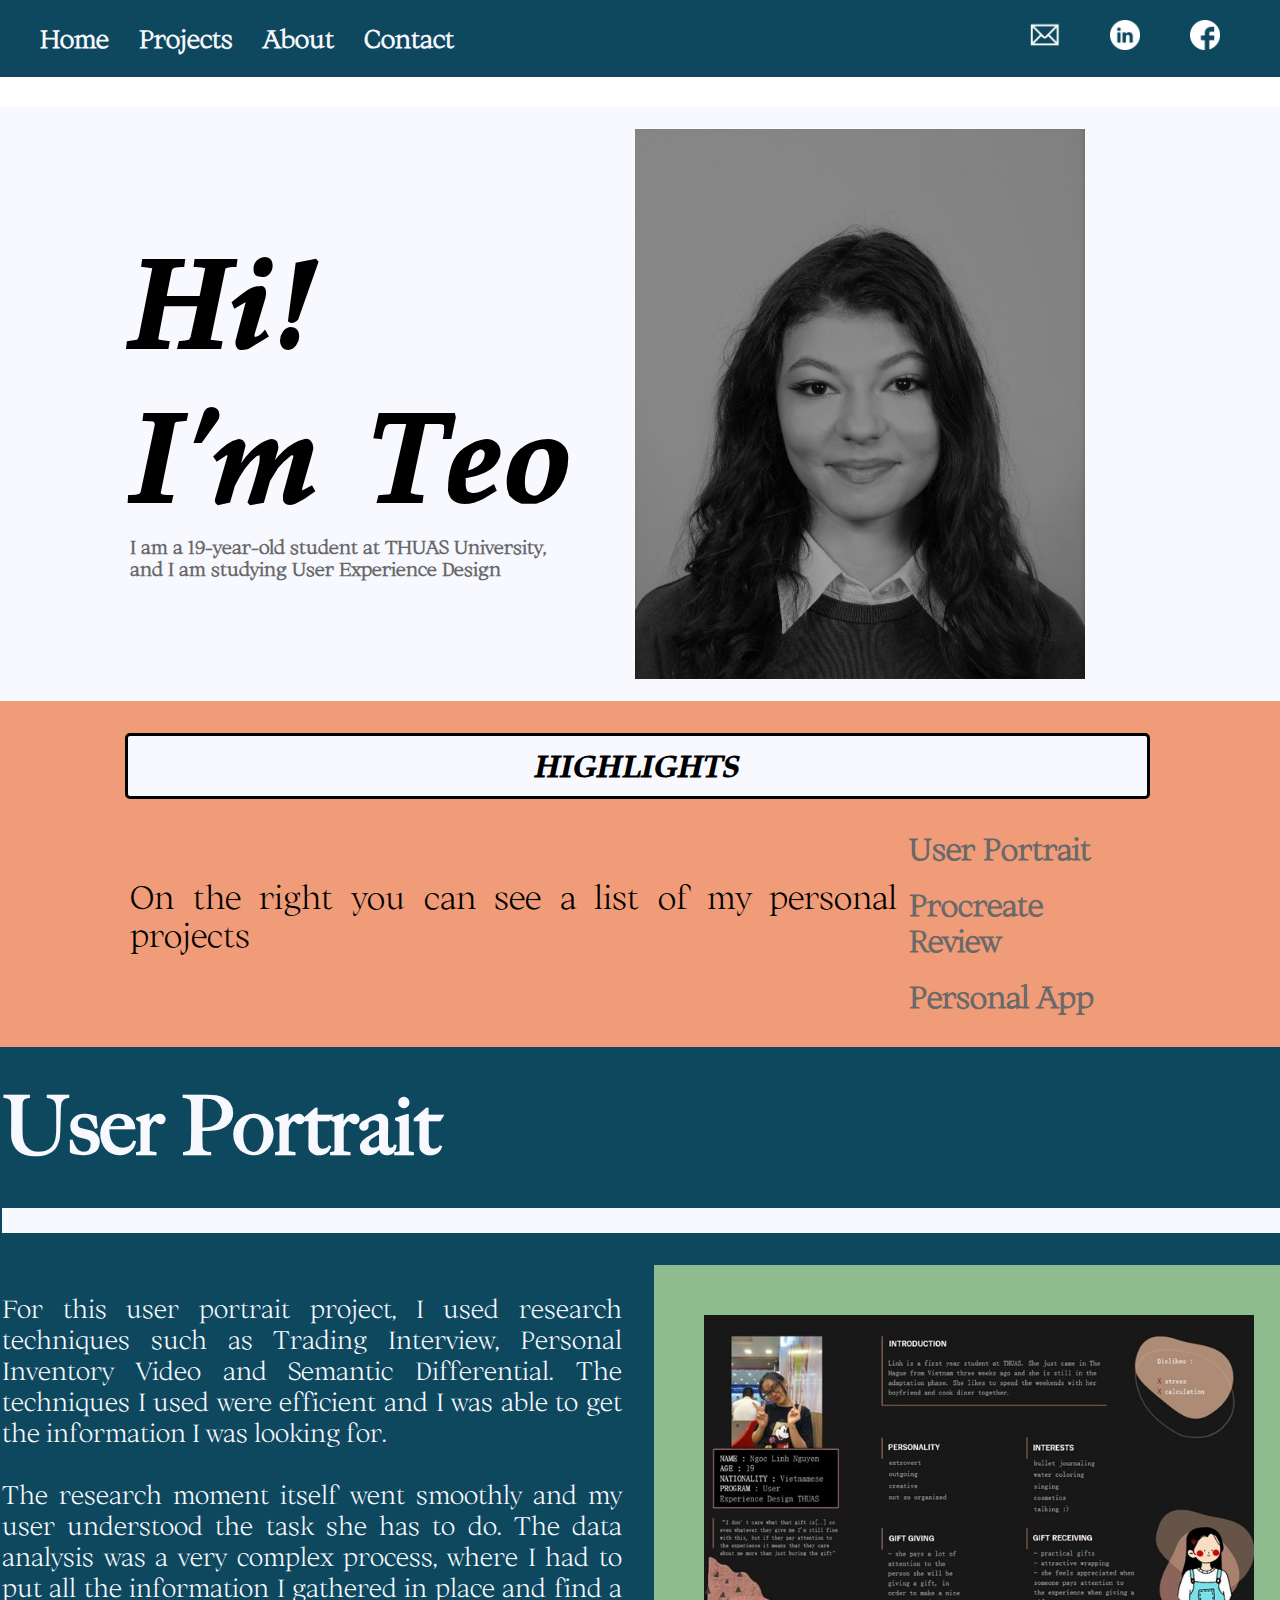
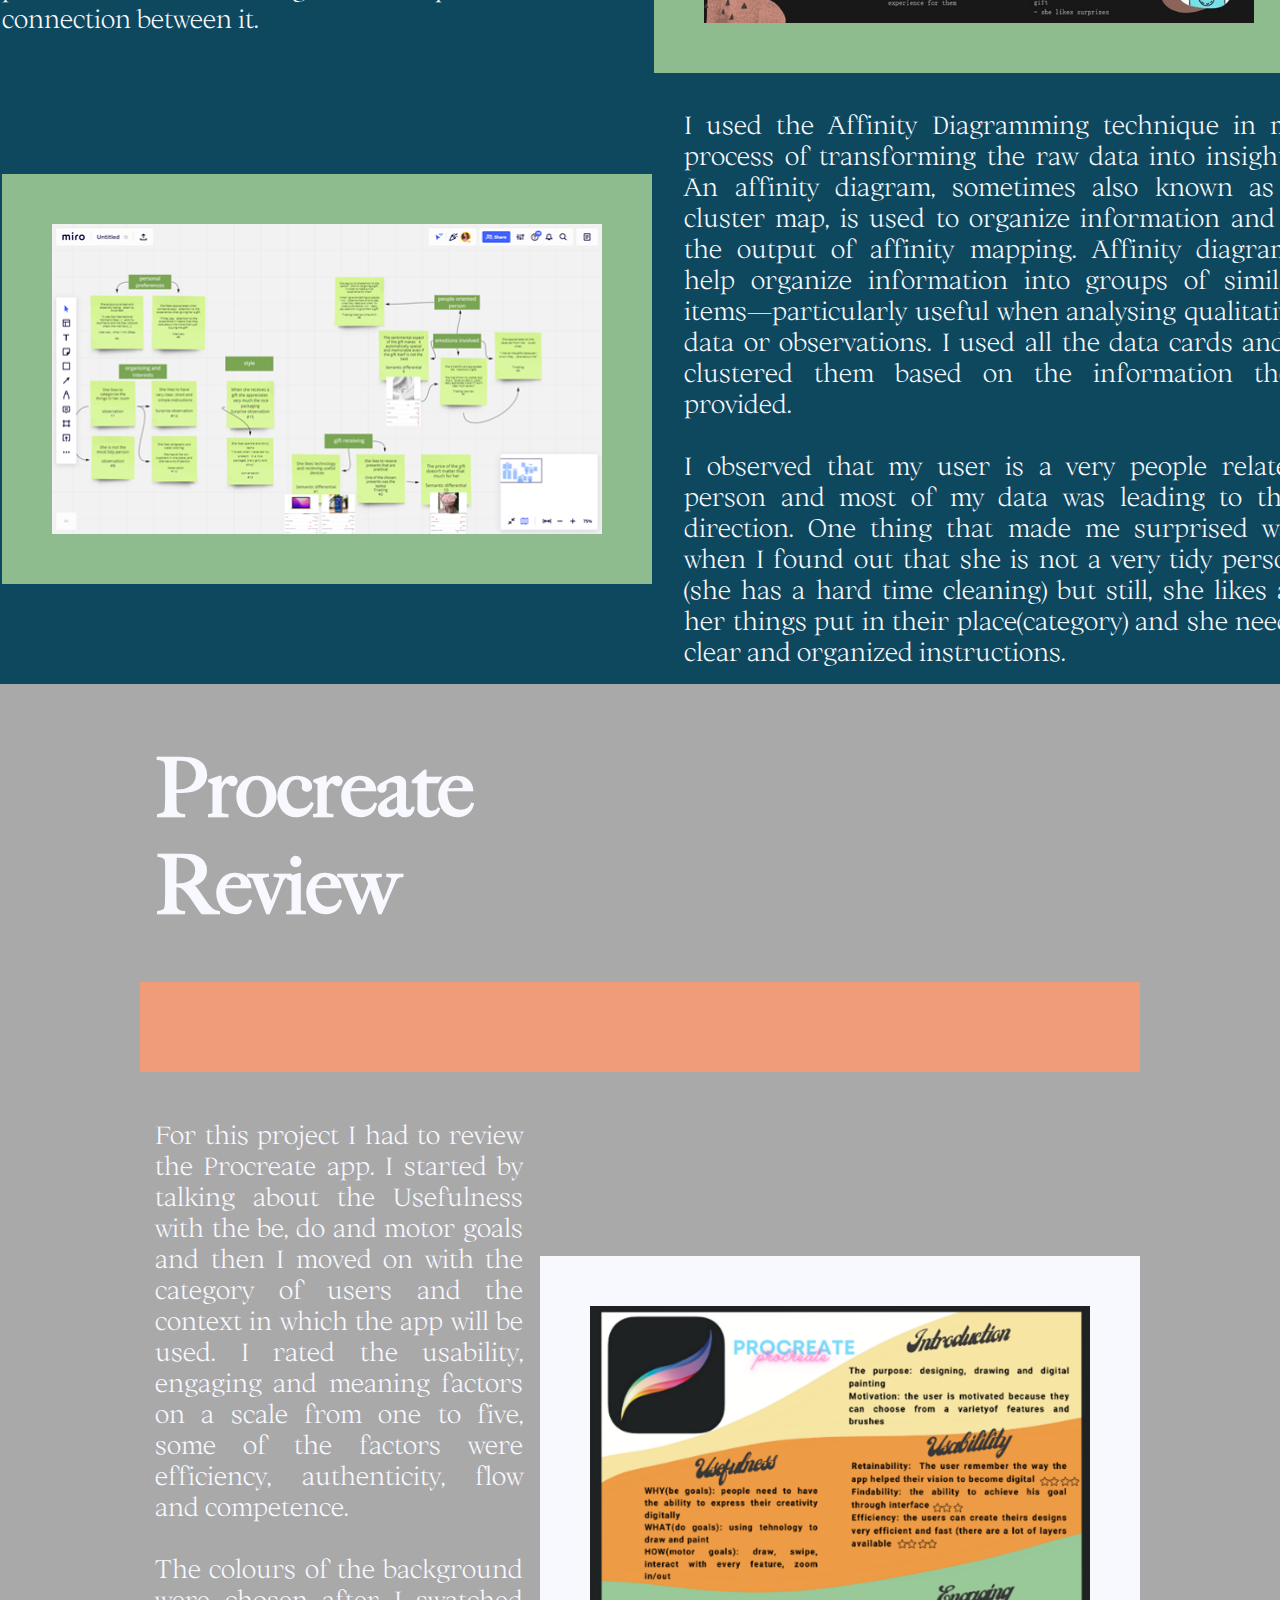
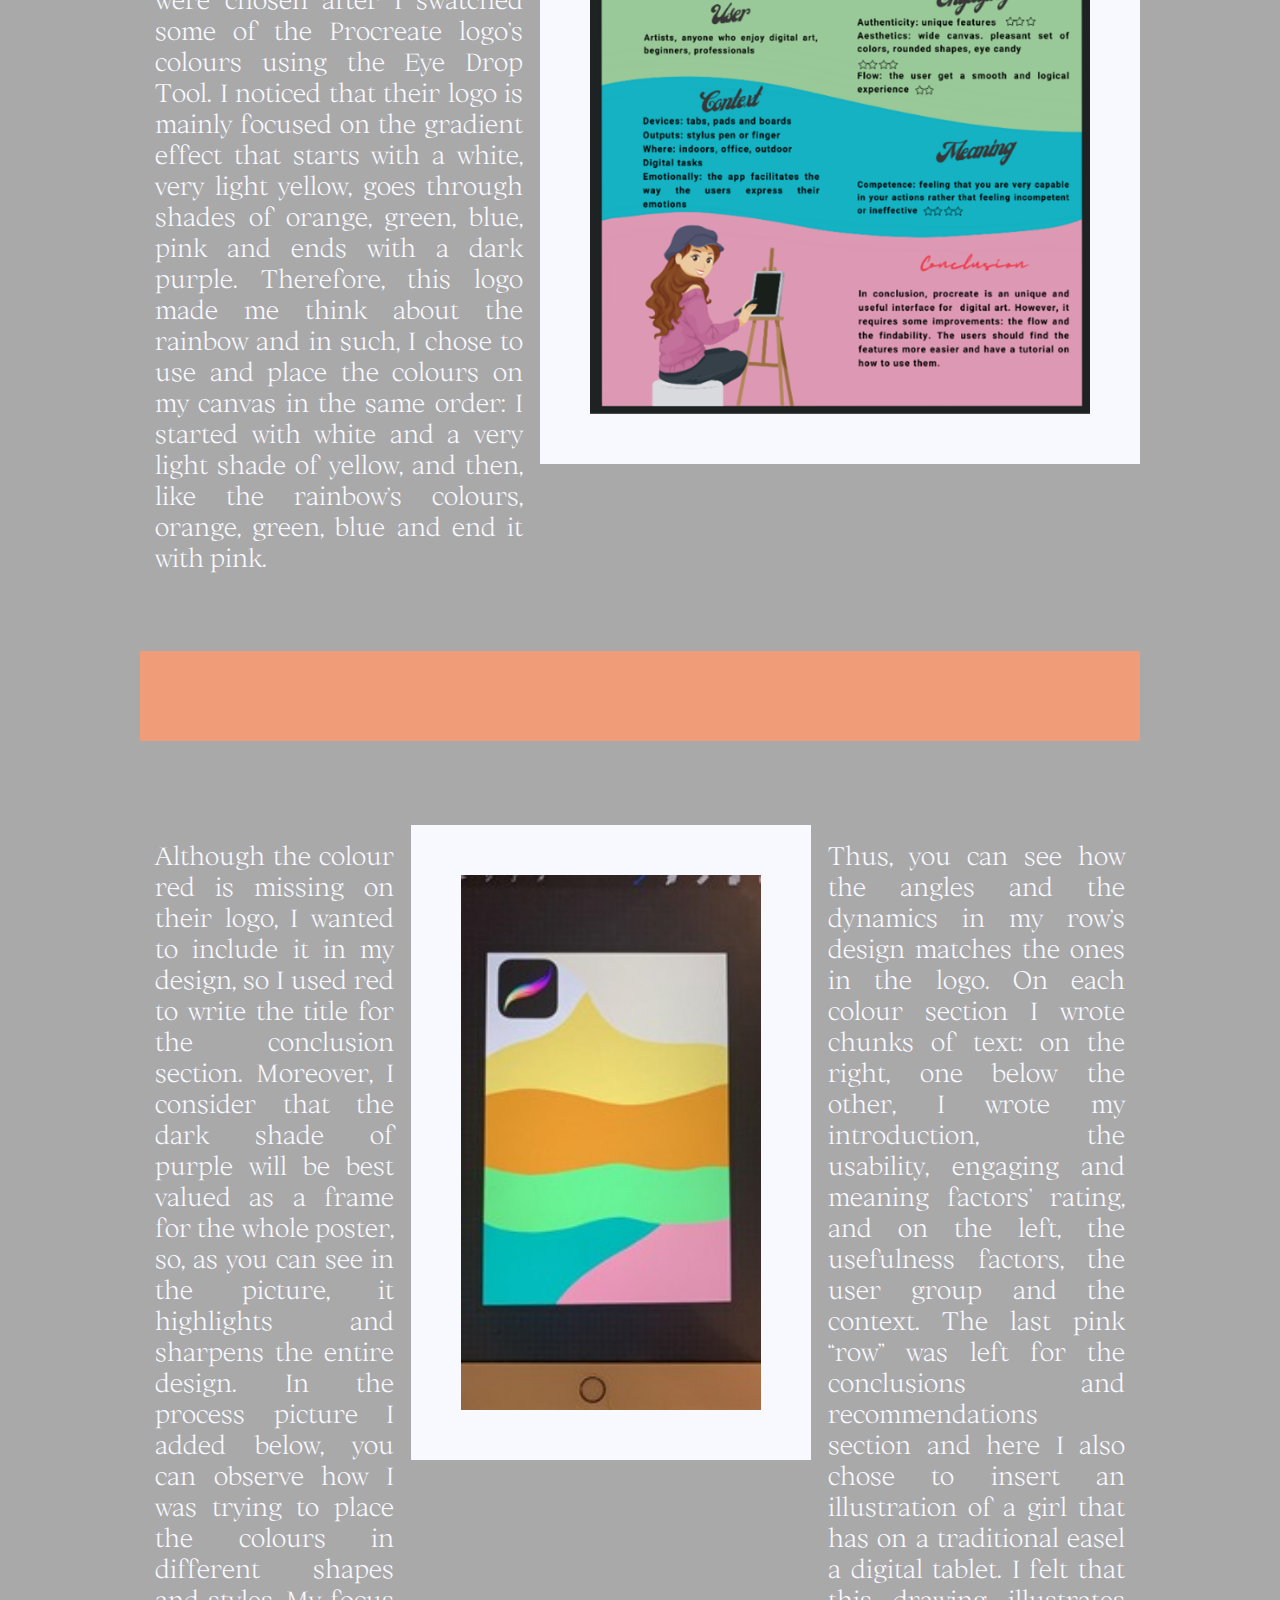
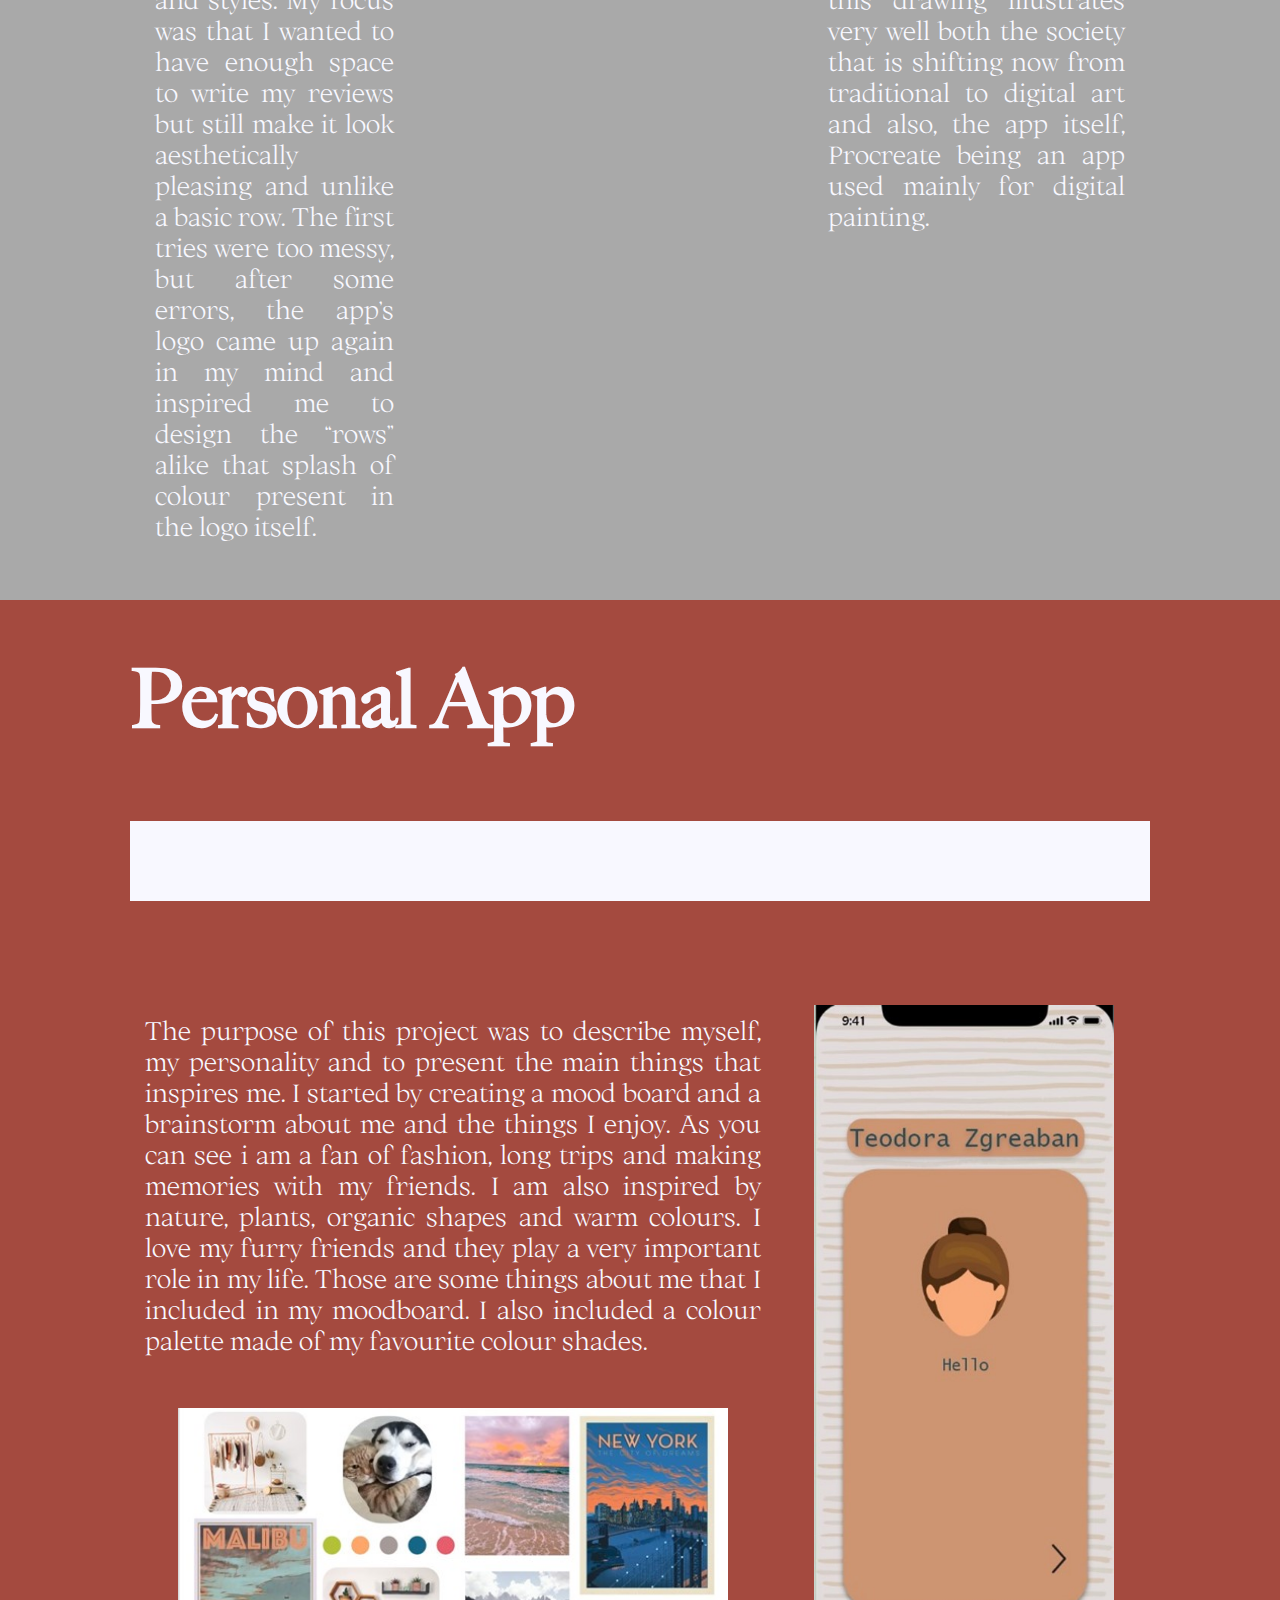
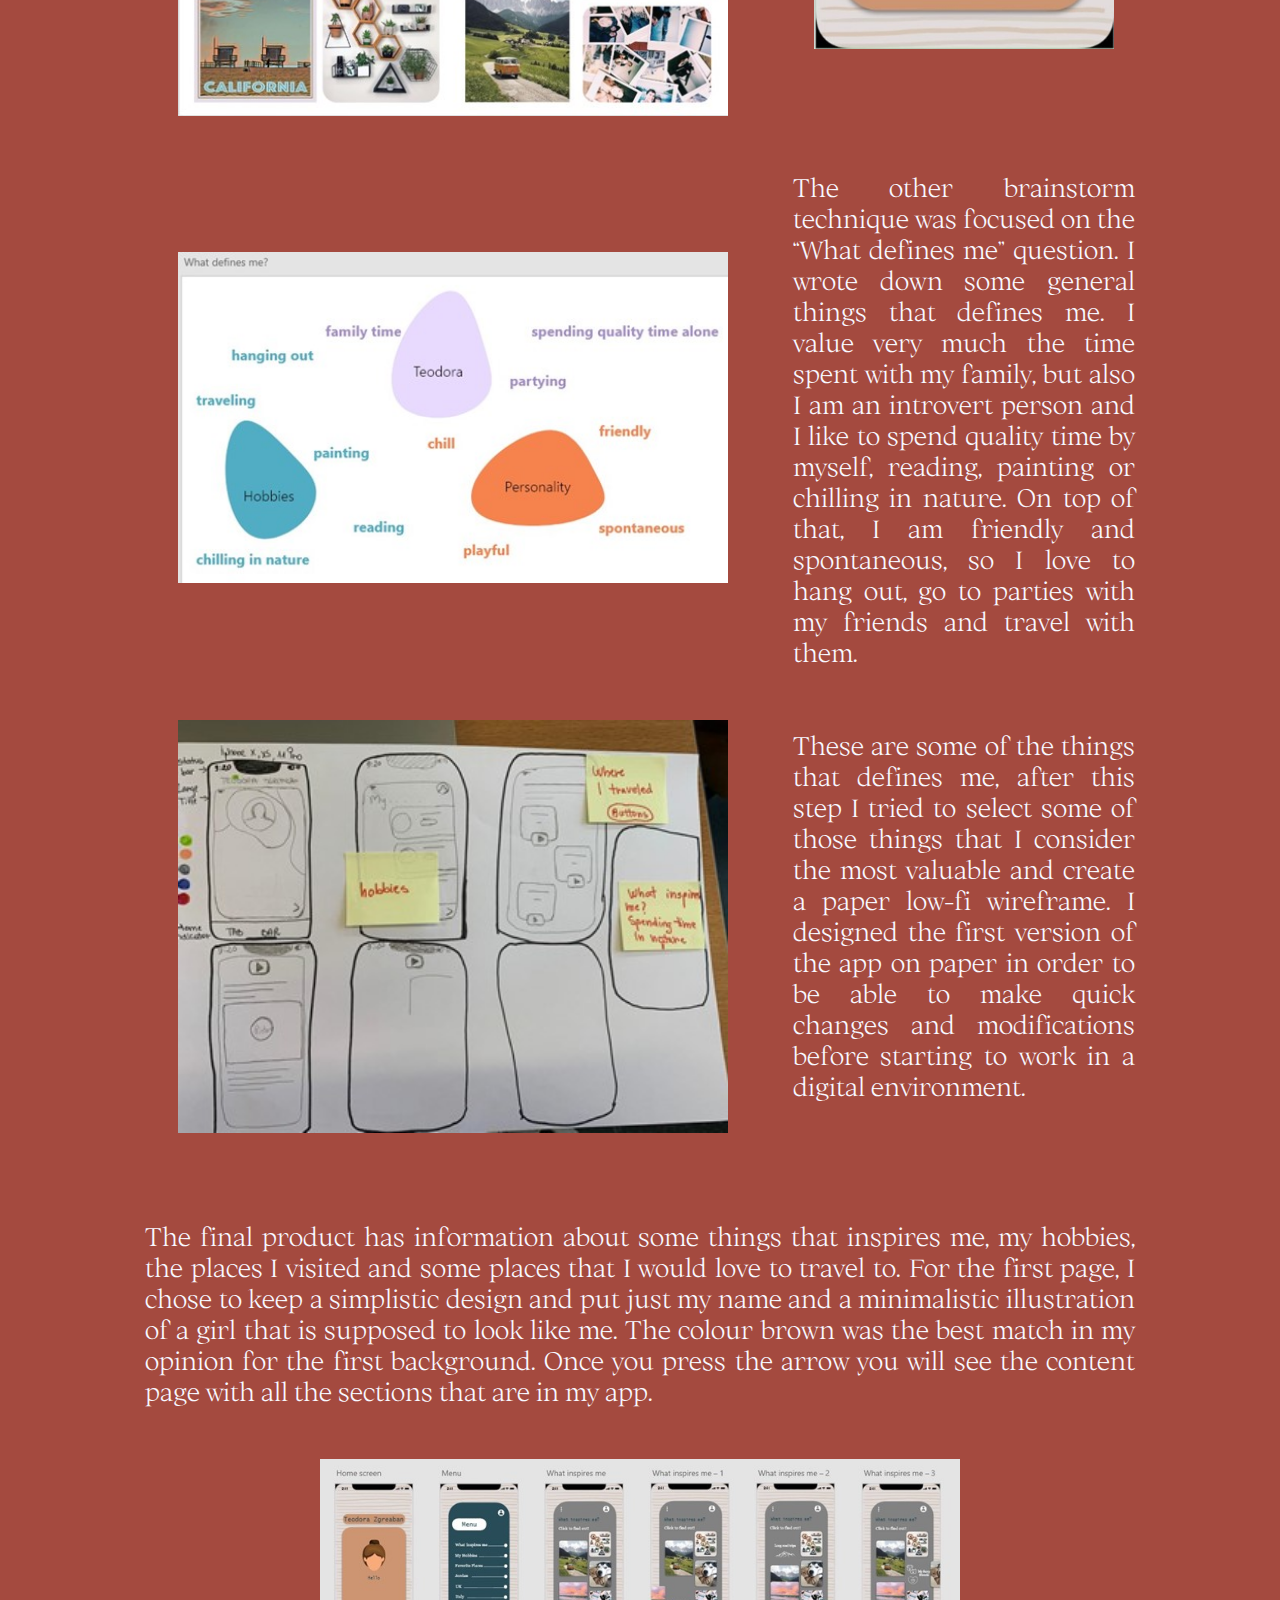
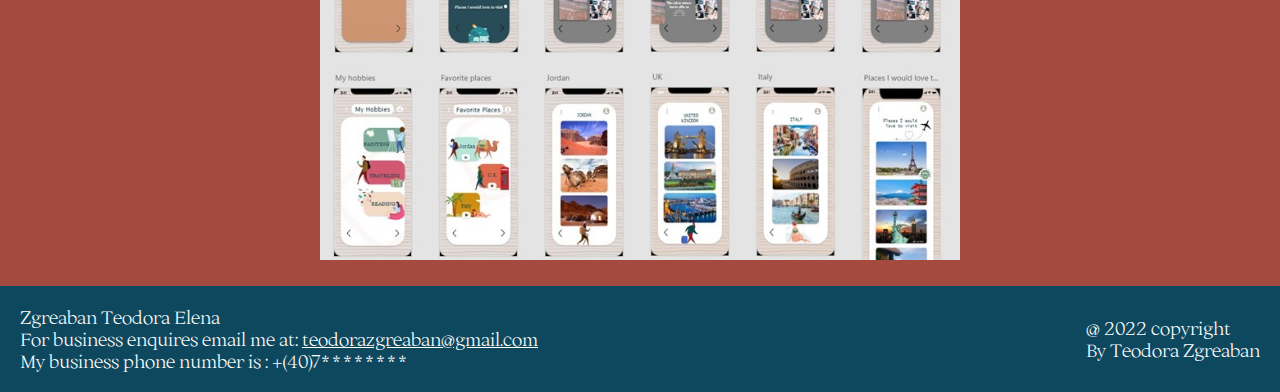
<file: index.html>
<!DOCTYPE html>
<html lang="en">
<head>
    <meta charset="UTF-8">
    <link href="css/style.css" rel="stylesheet" type="text/css">
    <title>Teodora Zgreaban</title>
</head>
<body>
<nav>
<ul>
    <li>
        <ul>
            <li><a href="index.html">Home</a></li>
            <li><a href="index.html#Projects">Projects</a></li>
            <li><a href="https/about.html">About</a></li>
            <li><a href="index.html#foot">Contact</a></li>
        </ul>
    </li>
    <li>
        <ul>
            <li><a href="mailto: teodorazgreaban@gmail.com"><img src="imgs/email-logo-png-1125.png" alt="email link"></a></li>
            <li><a href="https://www.linkedin.com/in/teodora-zgreaban-68903b221/"><img src="imgs/linkedin_black_logo_icon_147114.png" alt="linkedin link"></a></li>
            <li><a href="https://www.facebook.com/profile.php?id=100009754570342"><img src="imgs/pngkey.com-facebook-transparent-png-2065907.png" alt="facebook link" ></a></li>
        </ul>
    </li>

</ul>
</nav>

<main>
<div class="intro">
    <table>
        <tr>

            <td>
                <div>
                    <h1>Hi!</h1> <h1>I'm Teo</h1>
                    <h3>I am a 19-year-old student at THUAS University,<br> and I am studying User Experience Design</h3>
                </div>
            </td>

            <td><div class="card"></div></td>
        </tr>
    </table>
</div>

<div class="work">
    <div class="persProj" id="Projects">
    <table>
        <tr>
            <td colspan="2">
                <h1>HIGHLIGHTS</h1>
            </td>
        </tr>
        <tr>
            <td>
                <p style="font-size: 2rem">On the right you can see a list of my personal projects</p>
            </td>

            <td>
                <ul>
                    <li><a href="index.html#USP">User Portrait</a></li>
                    <li><a href="index.html#AppReview">Procreate Review</a></li>
                    <li><a href="index.html#PersApp">Personal App</a></li>
                </ul>
            </td>
        </tr>
    </table>
    </div>
    <div class="USP" id="USP">
        <table>
            <tr>
                <td colspan="2"><h2>User Portrait</h2></td>
            </tr>
            <tr>
                <td colspan="2"><div class="whiteBar"></div> </td>
            </tr>
            <tr>
                <td><p  style="margin-right: 30px">For this user portrait project,
                    I used research techniques such as Trading Interview,
                    Personal Inventory Video and Semantic Differential.
                    The techniques I used were efficient and I was able
                    to get the information I was looking for. <br><br>
                    The research moment itself went smoothly and my user
                    understood the task she has to do. The data analysis
                    was a very complex process, where I had to put all the
                    information I gathered in place and find a connection between it.</p>
                </td>
                <td><img src="imgs/Picture1.jpg"></td>
            </tr>
            <tr>
                <td><img src="imgs/Picture2.png"></td>
                <td><p style="margin-left: 30px; margin-top: 30px">I used the Affinity Diagramming
                    technique in my process of transforming
                    the raw data into insights.
                    An affinity diagram, sometimes also known
                    as a cluster map, is used to organize
                    information and is the output of affinity mapping.
                    Affinity diagrams help organize information
                    into groups of similar items—particularly
                    useful when analysing qualitative data or observations.
                    I used all the data cards and I clustered them
                    based on the information they provided.<br><br>
                    I observed that my user is a very people
                    related person and most of my data was
                    leading to that direction. One thing that
                    made me surprised was when I found out that
                    she is not a very tidy person
                    (she has a hard time cleaning) but still,
                    she likes all her things put in their
                    place(category) and she needs clear and
                    organized instructions.</p></td>
            </tr>
        </table>
    </div>
    <div class="AppReview" id="AppReview">

        <table>
            <tr>
                <td colspan="2">
                    <p><span style="font-weight: bold; font-size: 5rem; color: ghostwhite">Procreate Review</span>
                </td>
            </tr>
            <tr>
                <td colspan="3"><div class="whiteBar"></div></td>
            </tr>
            <tr>
                <td colspan="2"><p>For this project I had to review the Procreate app.
                    I started by talking about the Usefulness with the be,
                    do and motor goals and then I moved on with the category
                    of users and the context in which the app will be used.
                    I rated the usability, engaging and meaning factors on a
                    scale from one to five, some of the factors were efficiency,
                    authenticity, flow and competence.
                    <br><br>
                    The colours of the background were chosen after I swatched
                    some of the Procreate logo’s colours using the Eye Drop Tool.
                    I noticed that their logo is mainly focused on the gradient
                    effect that starts with a white, very light yellow, goes through
                    shades of orange, green, blue, pink and ends with a dark purple.
                    Therefore, this logo made me think about the rainbow and in such,
                    I chose to use and place the colours on my canvas in the same order:
                    I started with white and a very light shade of yellow, and then,
                    like the rainbow’s colours, orange, green, blue and end it with pink.
                    <br><br>

                </td>
                <td><img src="imgs/Picture3.png"></td>
            </tr>
            <tr><td colspan="3"><div class="whiteBar"></div></td></tr>
        </table>
        <table>
            <tr>
                <td><p>Although the colour red is missing on their logo,
                    I wanted to include it in my design, so I used red to
                    write the title for the conclusion section. Moreover,
                    I consider that the dark shade of purple will be best
                    valued as a frame for the whole poster, so, as you can
                    see in the picture, it highlights and sharpens the entire design.
                    In the process picture I added below, you can observe how
                    I was trying to place the colours in different shapes and styles.
                    My focus was that I wanted to have enough space to write my
                    reviews but still make it look aesthetically pleasing and
                    unlike a basic row. The first tries were too messy, but after
                    some errors, the app’s logo came up again in my mind and inspired
                    me to design the “rows” alike that splash of colour present in
                    the logo itself.
                    <br><br>
                    </td>
                <td><img style="width: 300px" src="imgs/Picture4.jpg"></td>
                <td><p>Thus, you can see how the angles and the dynamics in
                    my row’s design matches the ones in the logo.
                    On each colour section I wrote chunks of text:
                    on the right, one below the other, I wrote my introduction,
                    the usability, engaging and meaning factors’ rating,
                    and on the left, the usefulness factors, the user group
                    and the context. The last pink “row” was left for the
                    conclusions and recommendations section and here I also
                    chose to insert an illustration of a girl that has on a
                    traditional easel a digital tablet. I felt that this drawing
                    illustrates very well both the society that is shifting now
                    from traditional to digital art and also, the app itself,
                    Procreate being an app used mainly for digital painting.</p></td>
            </tr>
        </table>


    </div>
    <div class="PersApp" id="PersApp">
        <table>
            <tr>
                <td colspan="3">
                    <h2>Personal App</h2>
                </td>
            </tr>
            <tr>
                <td colspan="3"><div style="height: 80px" class="whiteBar"></div> </td>
            </tr>
        </table>
        <table>
            <tr>
                <td><p>The purpose of this project was to describe myself,
                    my personality and to present the main things that inspires me.
                    I started by creating a mood board and a brainstorm about me
                    and the things I enjoy. As you can see i am a fan of fashion,
                    long trips and making memories with my friends. I am also inspired
                    by nature, plants, organic shapes and warm colours.
                    I love my furry friends and they play a very important role in my life.
                    Those are some things about me that I included in my moodboard.
                    I also included a colour palette made of my favourite colour shades.
                </td>
                <td rowspan="2" ><img src="imgs/Picture5.jpg"></td>
            </tr>
            <tr>
                <td><img src="imgs/Picture6.jpg"></td>
            </tr>
            <tr>
                <td style="vertical-align: middle" ><img src="imgs/Picture7.jpg"></td>
                <td><p>The other brainstorm technique was focused on the
                    “What defines me” question.
                    I wrote down some general things that defines me.
                    I value very much the time spent with my family,
                    but also I am an introvert person and I like to spend
                    quality time by myself, reading, painting or chilling in
                    nature. On top of that, I am friendly and spontaneous,
                    so I love to hang out, go to parties with my friends and
                    travel with them.</p></td>
            </tr>
            <tr>
                <td><img src="imgs/Picture8.jpg"></td>
                <td><p>These are some of the things that defines me, after
                    this step I tried to select some of those things that I
                    consider the most valuable and create a paper low-fi wireframe.
                    I designed the first version of the app on paper in order
                    to be able to make quick changes and modifications before
                    starting to work in a digital environment. </p></td>
            </tr>
        </table>
        <table>

            <tr>
                <td colspan="2"><p>The final product has information about some things
                    that inspires me, my hobbies, the places I visited and
                    some places that I would love to travel to. For the first
                    page, I chose to keep a simplistic design and put just
                    my name and a minimalistic illustration of a girl that
                    is supposed to look like me. The colour brown was the
                    best match in my opinion for the first background.
                    Once you press the arrow you will see the content page
                    with all the sections that are in my app. </p></td>
            </tr>
            <tr>

                <td colspan="2"><img style="width: 50vw" src="imgs/Picture10.jpg"></td>
            </tr>


        </table>
    </div>

</div>

</main>

<footer id="foot">
    <div class="contact">
        <p>Zgreaban Teodora Elena</p>
        <p>For business enquires email me at:  <a href="mailto: teodorazgreaban@gmail.com">teodorazgreaban@gmail.com</a></p>
        <p>My business phone number is : +(40)7********</p>
    </div>
    <div>
        <p>@ 2022 copyright <br>
            By Teodora Zgreaban</p>
    </div>
</footer>
</body>
</html>
</file>
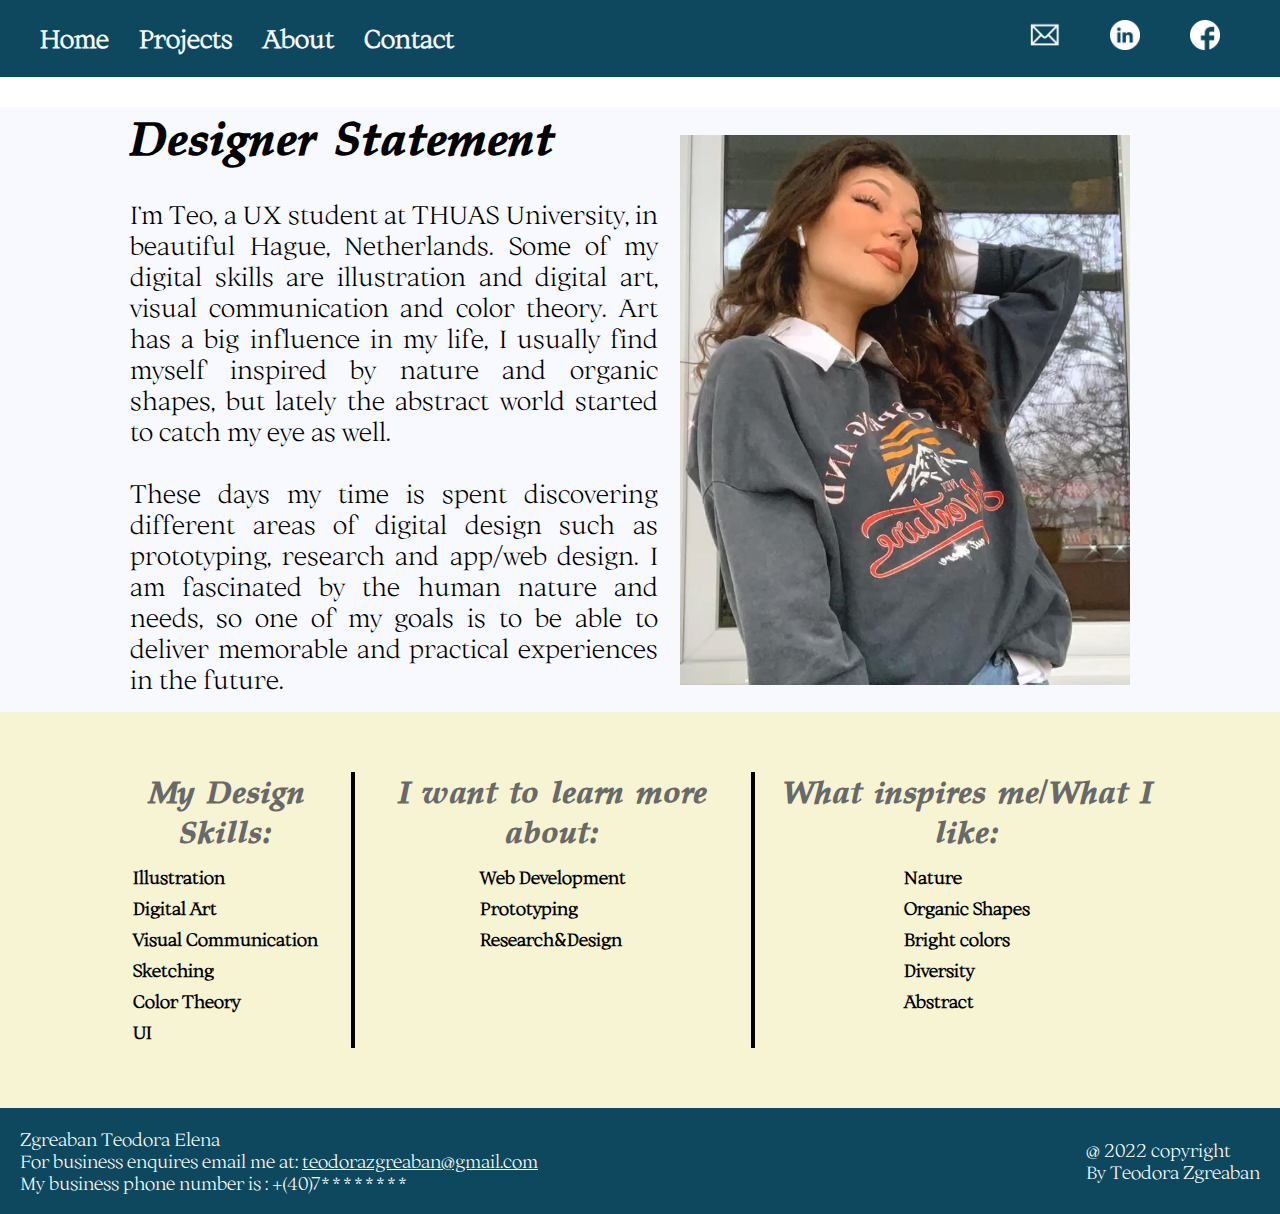
<file: https/about.html>
<!DOCTYPE html>
<html lang="en">
<head>
    <meta charset="UTF-8">
    <link href="../css/style.css" rel="stylesheet" type="text/css">
    <title>About Teodora Zgreaban</title>
</head>
<body>
<nav>
    <ul>
        <li>
            <ul>
                <li><a href="../index.html">Home</a></li>
                <li><a href="../index.html#Projects">Projects</a></li>
                <li><a href="../https/about.html">About</a></li>
                <li><a href="./about.html#foot">Contact</a></li>
            </ul>
        </li>
        <li>
            <ul>
                <li><a href="mailto: teodorazgreaban@gmail.com"><img src="../imgs/email-logo-png-1125.png" alt="email link"></a></li>
                <li><a href="https://www.linkedin.com/in/teodora-zgreaban-68903b221/"><img src="../imgs/linkedin_black_logo_icon_147114.png" alt="linkedin link"></a></li>
                <li><a href="https://www.facebook.com/profile.php?id=100009754570342"><img src="../imgs/pngkey.com-facebook-transparent-png-2065907.png" alt="facebook link" ></a></li>
            </ul>
        </li>

    </ul>
</nav>

<main>
    <div>
        <table>
        <tr>

            <td>
                <div>
                    <p><span style="font-size: 3rem; font-weight: bold; font-family: PalisadeBold">Designer Statement</span><br><br> I’m Teo, a UX student at THUAS University, in beautiful Hague, Netherlands.

                        Some of my digital skills are illustration and digital art, visual communication and color theory.

                        Art has a big influence in my life, I usually find myself inspired by nature and organic shapes, but lately the abstract world started to catch my eye as well.<br><br>

                        These days my time is spent discovering different areas of digital design such as prototyping, research and app/web design.

                        I am fascinated by the human nature and needs, so one of my goals is to be able to deliver memorable and practical experiences in the future.
                    </p>
                </div>
            </td>

            <td><div class="AbtCard"></div></td>
        </tr>
    </table>
    </div>
    <div class="todos">
        <div>
            <h3>My Design Skills:</h3>
            <ul>
                <li>Illustration</li>
                <li>Digital Art</li>
                <li>Visual Communication</li>
                <li>Sketching</li>
                <li>Color Theory</li>
                <li>UI</li>
            </ul>
        </div>
        <div class="verticalLine"></div>
        <div>
            <h3>I want to learn more about:</h3>
            <ul>
                <li>Web Development</li>
                <li>Prototyping</li>
                <li>Research&Design</li>
            </ul>
        </div>
        <div class="verticalLine">

        </div>
        <div>
            <h3>What inspires me/What I like:</h3>
            <ul>
                <li>Nature</li>
                <li>Organic Shapes</li>
                <li>Bright colors</li>
                <li>Diversity</li>
                <li>Abstract</li>
            </ul>
        </div>
    </div>
</main>

<footer id="foot">
    <div class="contact">
        <p>Zgreaban Teodora Elena</p>
        <p>For business enquires email me at:  <a href="mailto: teodorazgreaban@gmail.com">teodorazgreaban@gmail.com</a></p>
        <p>My business phone number is : +(40)7********</p>
    </div>
    <div>
    <p>@ 2022 copyright <br>
        By Teodora Zgreaban</p>
    </div>
</footer>
</body>
</html>
</file>
<file: css/style.css>
@font-face {
    font-family: BurbankOVI;
    src: url("../fonts/bigcast.ttf");
}

@font-face{
    font-family: Ortica;
    src: url("../fonts/Ortica-Light.otf");
}

@font-face{
    font-family: PalisadeBold;
    src: url("../fonts/PalisadeBoldItalic.ttf");
}

ul{
    list-style-type: none;
}

.intro{
    background-color: ghostwhite;
}

div.intro table tr td div h1 {
    font-size: 8rem;
    text-align: justify;
    padding: 0;
    margin-top: -5px;
}
div.intro table tr td div h3{
    text-align: justify;
    font-family: Ortica;
    color: dimgrey;
}

*{
    margin: 0;
    padding: 0;
}
nav ul{
    display: flex;
    justify-content: space-between;
    padding: 5px;
    background-color: #0E485E;
    align-items: center;
}
ul li{
    padding: 5px;
    font-size: 25px;
    font-family: BurbankOVI;
    font-weight: bold;
    margin: 0 10px;
}

div ul li{
    font-size: 15px;
    font-family: "Times New Roman";
}
.todos{
    display: flex;
    justify-content: space-evenly;
    padding:60px 100px;
    background-color: #F6F4D2;
}

.middleToDo{
    border: solid black;
    padding-left: 75px;
    margin: 0 -40px;
}

div.todos div.verticalLine{
    border: solid black 2px;
}

li a img{
    width: 30px;
    margin-right: 20px;
}

nav ul li ul li a{
    color: ghostwhite;
    text-decoration: none;
}
li a:hover{
    color: lightgray;
}

main{
    background-color: ghostwhite;
}


.card{
    width: 450px;
    height: 550px;
    background: url("../imgs/b_white.jpeg") no-repeat;
    margin: 20px;
    background-size: 450px;

}

a{
    font-family: Ortica;
}

div.AppReview p span{
    font-family: BurbankOVI;
}

h1, h3{
    font-family: PalisadeBold;
}

p{
    font-family: Ortica;
}

td[colspan="2"] h1{
    text-align: center;
    background-color: ghostwhite;
    margin-left: -5px;
    border-radius: 5px;
    border: solid black;
}
div.AppReview table:nth-of-type(2) tr td{
    vertical-align: top;
}

.card:hover{
    background: url("../imgs/poz2.jpeg") no-repeat;
    background-size: 450px;
}


main table tr td{
    text-align: center;
}

table
{
    width: 80%;
    margin-left: auto;
    margin-right: auto;
    margin-top: 30px
}

.AbtCard{
    width: 450px;
    height: 550px;
    background: url("../imgs/WhatsApp Image 2021-12-22 at 23.25.56.jpeg") no-repeat;
    margin: 20px;
    background-size: 450px;
}

h1{
    text-align: center;
    padding: 10px;
}

p{
    text-align: justify;
}

main div p{
    padding-bottom: 15px;
}

footer{
    background-color: #0E485E;
    display: flex;
    align-items: center;
    padding: 20px;
    justify-content: space-between;
    font-size: large;
    color: white;
}
footer a {
    color: white;
    text-decoration: underline;
}

.work{
    display: flex;
    flex-direction: column;

}
.persProj{
    background-color: #F19C79;
}

.projectList{
    display: flex;
    justify-content: space-evenly;
    margin: 15px 0;

}

div.todos{
    text-align: center;
}
div.todos ul{
    display: inline-block;
    text-align: left;
}

div.todos h3{
    color: dimgrey;
    font-size: 2em;
    padding-bottom: 10px;
}
div.todos li{
    font-family: Ortica;
    font-size: 1.1em;
}

div.persProj td ul{
    padding: 20px 0;
}

div.persProj td ul li{
    text-align: justify;
    padding: 10px 0;
}


td ul li a {
    font-size: 2em;
    color: dimgrey;
    text-decoration: none;
}
.whiteBar{
    background-color: #F19C79;
    height: 25px;
    width: 100%;
    margin: 30px 0;
    padding: 0;
}

td p{
    font-size: 25px;
    text-align: justify;
}
div.USP img{
    padding: 50px;
    background-color: darkseagreen;
}



.USP{
    background-color: #0E485E;
}
.sideBsideText{
    display: flex;
    justify-content: space-evenly;
    padding: 60px 25%;
    gap: 40px;
    font-size: 20px;
}

#imgWrap{
    flex-wrap: wrap;
}
.USP table tr td p{
    color: ghostwhite;
}



div.AppReview div.sideBsideText{
    justify-content: center;
    align-items: center;
}
.USP img{
    /*width: 50rem;*/
}
.container{
    position: relative;
    text-align: center;
    color: white;
}
.top-left {
    position: absolute;
    top: 0;
    left: 0;
    color: ghostwhite;
    font-size: 3rem;
    font-weight: bold;
}
td h2{
    font-weight: bold;
    text-align: justify;
    font-size: 5rem;
    color: ghostwhite;
}


td[rowspan="2"] img{
    width: 60%;
}
td[rowspan="2"]{
    padding: 0;
}

td[colspan="2"] img{
    width: 100%;;
}

.USP td[colspan="2"] div.whiteBar{
    background-color: ghostwhite;
}


td img{
    /*max-width: 72%;*/
    max-height: 100%;
    width: 550px;
}

h2{
    font-family: BurbankOVI;
}

.AppReview p{
    margin: 15px 15px 0;
}

div.AppReview table:nth-of-type(2) tr td:nth-of-type(3) p {
    padding-bottom: 115px;
}

.AppReview{
    background-color: darkgray;
}

div.AppReview table{
    padding: 10px;
    display: block;
}

.AppReview p{
    color: ghostwhite;
}

.PersApp div.whiteBar{
    background-color: ghostwhite;
}
div.PersApp img{
    width: -moz-fit-content;
}

div.AppReview div.whiteBar{
    height: 90px;
}

div.AppReview img{
    width: 500px;
    padding: 50px;
    background-color: ghostwhite;

}
div.AppReview table{
    display: flex;
    flex-wrap: wrap;
}
td[rowspan="2"] img{
    width: 300px;
}

div.PersApp table tr td{
    padding: 20px 0;
}

.PersApp{
    background-color: #A44A3F;
}
div.PersApp p{
    color: ghostwhite;
    padding: 10px 15px;
}

div.PersApp table:nth-of-type(2) td{
    vertical-align: top;
}
</file>
